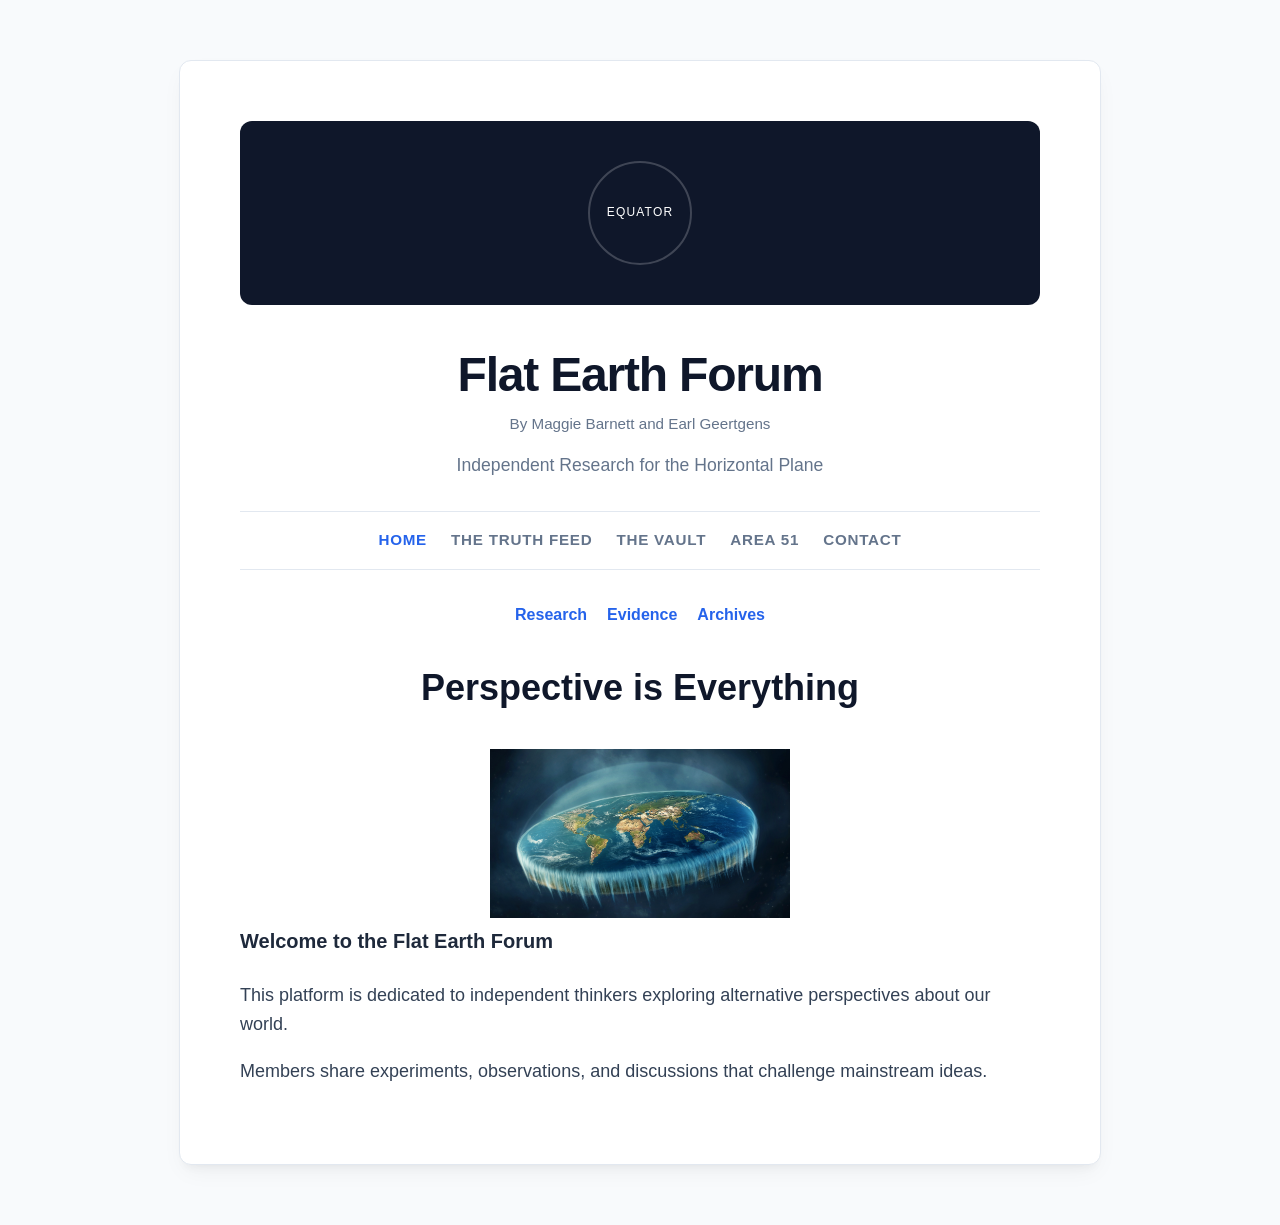
<file: index.html>
<!DOCTYPE html>
<html lang="en">
<head>
<meta charset="UTF-8">
<meta name="viewport" content="width=device-width, initial-scale=1.0">
<title>Flat Earth Forum - Home</title>
<link rel="stylesheet" href="Style.css">
</head>

<body>
<div class="page-wrapper">
<div class="content-box">

<div class="header-image-black">
<div class="disk-graphic">Equator</div>
</div>

<h1 class="site-title">Flat Earth Forum</h1>
<span class="author-line">By Maggie Barnett and Earl Geertgens</span>
<span class="tagline">Independent Research for the Horizontal Plane</span>

<nav class="main-nav">
<a href="index.html" class="nav-link active-link">HOME</a>
<a href="feed.html" class="nav-link">The Truth Feed</a>
<a href="vault.html" class="nav-link">The Vault</a>
<a href="area51.html" class="nav-link">AREA 51</a>
<a href="contact.html" class="nav-link">Contact</a>
</nav>

<nav class="sub-nav">
<a href="#">Research</a>
<a href="#">Evidence</a>
<a href="#">Archives</a>
</nav>

<h2 class="section-heading">Perspective is Everything</h2>

<img src="earth1.jpg"
onmouseover="this.src='earth2.jpg'"
onmouseout="this.src='earth1.jpg'"
alt="Flat Earth" width="300">

<div class="body-text">
<span class="highlight">Welcome to the Flat Earth Forum</span>

<p>This platform is dedicated to independent thinkers exploring alternative perspectives about our world.</p>
<p>Members share experiments, observations, and discussions that challenge mainstream ideas.</p>
</div>

</div>
</div>
</body>
</html>
</file>
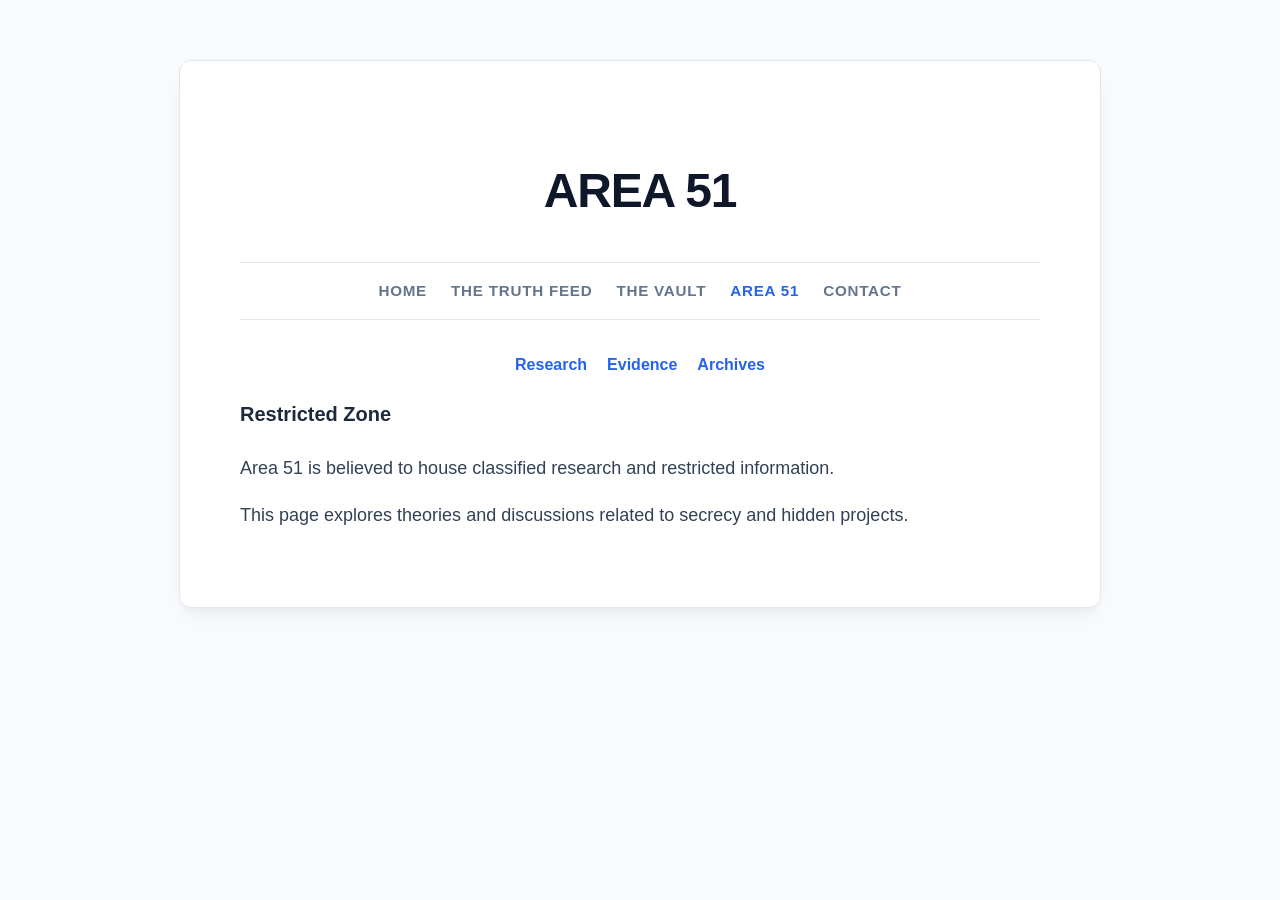
<file: area51.html>
<!DOCTYPE html>
<html lang="en">
<head>
<meta charset="UTF-8">
<meta name="viewport" content="width=device-width, initial-scale=1.0">
<title>Area 51</title>
<link rel="stylesheet" href="Style.css">
</head>

<body>
<div class="page-wrapper">
<div class="content-box">

<h1 class="site-title">AREA 51</h1>

<nav class="main-nav">
<a href="index.html" class="nav-link">HOME</a>
<a href="feed.html" class="nav-link">The Truth Feed</a>
<a href="vault.html" class="nav-link">The Vault</a>
<a href="area51.html" class="nav-link active-link">AREA 51</a>
<a href="contact.html" class="nav-link">Contact</a>
</nav>

<nav class="sub-nav">
<a href="#">Research</a>
<a href="#">Evidence</a>
<a href="#">Archives</a>
</nav>

<div class="body-text">
<span class="highlight">Restricted Zone</span>

<p>Area 51 is believed to house classified research and restricted information.</p>
<p>This page explores theories and discussions related to secrecy and hidden projects.</p>
</div>

</div>
</div>
</body>
</html>
</file>
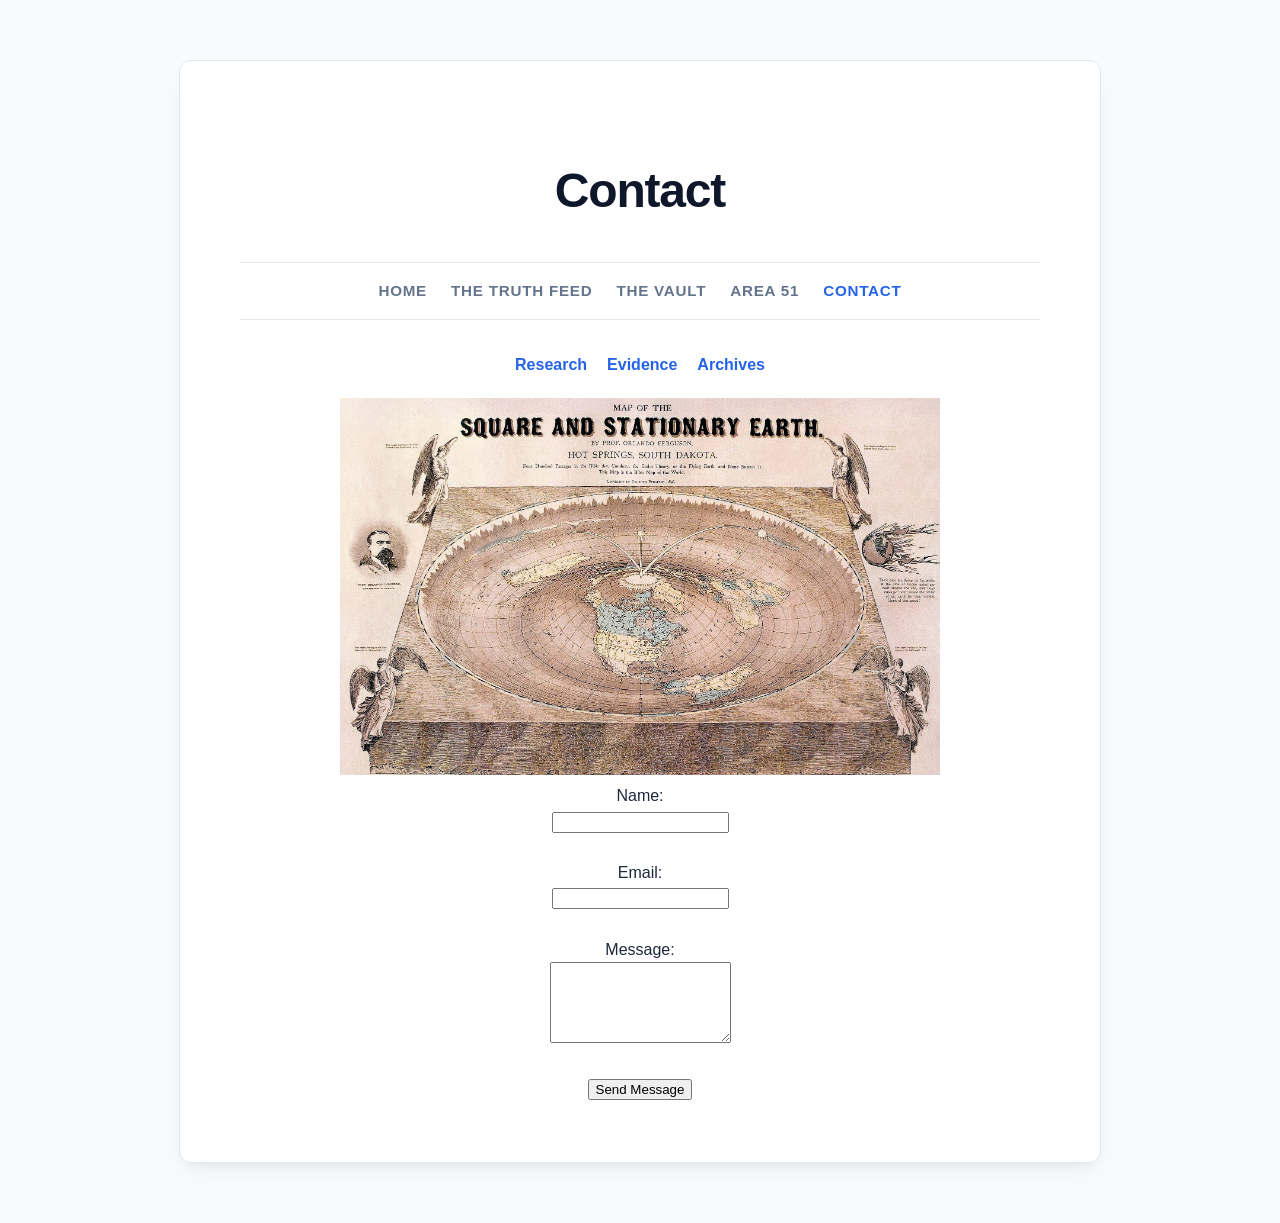
<file: contact.html>
<!DOCTYPE html>
<html lang="en">
<head>
<meta charset="UTF-8">
<meta name="viewport" content="width=device-width, initial-scale=1.0">
<title>Contact</title>
<link rel="stylesheet" href="Style.css">
</head>

<body>
<div class="page-wrapper">
<div class="content-box">

<h1 class="site-title">Contact</h1>

<nav class="main-nav">
<a href="index.html" class="nav-link">HOME</a>
<a href="feed.html" class="nav-link">The Truth Feed</a>
<a href="vault.html" class="nav-link">The Vault</a>
<a href="area51.html" class="nav-link">AREA 51</a>
<a href="contact.html" class="nav-link active-link">Contact</a>
</nav>

<nav class="sub-nav">
<a href="#">Research</a>
<a href="#">Evidence</a>
<a href="#">Archives</a>
</nav>

<img src="map.jpg" usemap="#map" width="600">

<map name="map">
<area shape="rect" coords="0,0,200,200" href="feed.html">
<area shape="rect" coords="200,0,400,200" href="vault.html">
<area shape="rect" coords="400,0,600,200" href="area51.html">
</map>


<form onsubmit="showMessage(event)">
    
<label>Name:</label><br>
<input type="text" required><br><br>

<label>Email:</label><br>
<input type="email" required><br><br>

<label>Message:</label><br>
<textarea rows="5" required></textarea><br><br>

<button type="submit">Send Message</button>

</form>

<p id="confirmation" style="display:none; color:green; margin-top:10px;">
Message sent successfully!
</p>

</div>

<script>
function showMessage(event){
event.preventDefault();
document.getElementById("confirmation").style.display = "block";
}
</script>

</div>
</div>
</body>
</html>
</file>
<file: Style.css>
/* Modern, Elegant CSS for Flat Earth Forum */

:root {
    --bg-color: #f8fafc;
    --card-bg: #ffffff;
    --accent-color: #2563eb;
    --text-main: #1e293b;
    --text-muted: #64748b;
    --border-color: #e2e8f0;
    --area51-accent: #dc2626;
}

body, html {
    margin: 0;
    padding: 0;
    min-height: 100%;
    background-color: var(--bg-color);
    font-family: 'Inter', -apple-system, BlinkMacSystemFont, "Segoe UI", Roboto, sans-serif;
    color: var(--text-main);
    line-height: 1.6;
}

.page-wrapper {
    display: flex;
    justify-content: center;
    padding: 60px 20px;
}

/* Elegant Card Container */
.content-box {
    background: var(--card-bg);
    width: 100%;
    max-width: 800px;
    border-radius: 12px;
    padding: 60px;
    text-align: center;
    box-shadow: 0 10px 25px -5px rgba(0, 0, 0, 0.05), 0 8px 10px -6px rgba(0, 0, 0, 0.05);
    border: 1px solid var(--border-color);
}

/* Typography */
.site-title { 
    font-size: 3rem; 
    font-weight: 800; 
    letter-spacing: -0.025em;
    margin-bottom: 0.5rem;
    color: #0f172a;
}
.tagline { 
    color: var(--text-muted);
    font-size: 1.1rem; 
    margin-bottom: 2rem;
    display: block;
    font-weight: 500;
}
.section-heading { 
    font-size: 2.25rem; 
    font-weight: 700; 
    margin: 2rem 0;
    color: #0f172a;
}
.section-heading-sm { 
    font-size: 1.5rem; 
    font-weight: 600; 
    margin: 1.5rem 0;
}

.body-text { 
    text-align: left; 
    font-size: 1.125rem;
    color: #334155;
}
.highlight { 
    font-size: 1.25rem;
    font-weight: 600;
    color: var(--text-main);
    margin-bottom: 1.5rem;
    display: block;
}

/* Navigation - Clean and Subtle */
.main-nav {
    display: flex;
    justify-content: center;
    gap: 1.5rem;
    margin: 2rem 0;
    padding: 1rem 0;
    border-top: 1px solid var(--border-color);
    border-bottom: 1px solid var(--border-color);
}

.nav-link {
    color: var(--text-muted);
    font-weight: 600;
    text-decoration: none;
    font-size: 0.95rem;
    transition: color 0.2s;
    text-transform: uppercase;
    letter-spacing: 0.05em;
}

.nav-link:hover {
    color: var(--accent-color);
}

.active-link {
    color: var(--accent-color);
}

.active-area51 {
    color: var(--area51-accent);
}

/* Page Specifics */
.sub-header {
    display: flex;
    justify-content: space-between;
    align-items: center;
    margin-bottom: 2rem;
}

.banner-yellow {
    background-color: #fefce8;
    border: 1px solid #fef08a;
    color: #854d0e;
    padding: 1rem;
    border-radius: 8px;
    font-weight: 700;
    font-size: 1.1rem;
    margin-bottom: 2.5rem;
}

.post { 
    text-align: left; 
    margin-bottom: 2rem; 
    padding: 1.5rem;
    background: #f8fafc;
    border-radius: 8px;
}
.user { font-weight: 700; color: var(--text-main); display: block; margin-bottom: 0.25rem; }
.quote { font-style: italic; color: #475569; }

.vault-box {
    background: #f1f5f9;
    padding: 2.5rem;
    border-radius: 8px;
    font-size: 1.1rem;
    line-height: 1.8;
}

.area51-title {
    color: var(--area51-accent);
    font-size: 2.5rem;
    font-weight: 800;
    margin-bottom: 1.5rem;
}

/* Graphics - Modern Minimalist */
.header-image-black { 
    background: #0f172a; 
    border-radius: 12px;
    padding: 40px; 
    margin-bottom: 2rem;
}
.disk-graphic {
    width: 100px; 
    height: 100px; 
    border: 2px solid rgba(255,255,255,0.2); 
    border-radius: 50%;
    margin: 0 auto; 
    display: flex; 
    align-items: center; 
    justify-content: center;
    color: white;
    font-size: 0.75rem;
    text-transform: uppercase;
    letter-spacing: 0.1em;
}

.vault-image-gray { 
    background: #f1f5f9; 
    border-radius: 50%;
    padding: 50px; 
    display: inline-block; 
    margin-bottom: 2rem;
}
.safe-icon { 
    width: 60px; 
    height: 60px; 
    border: 3px solid var(--text-muted); 
    border-radius: 50%; 
    margin: 0 auto;
    background: white;
}

.ufo-container { padding: 40px; }
.tractor-beam {
    width: 80px;
    height: 120px;
    background: linear-gradient(to bottom, rgba(59, 130, 246, 0.2), transparent);
    clip-path: polygon(20% 0%, 80% 0%, 100% 100%, 0% 100%);
    margin: 10px auto;
}
.sub-nav{
display:flex;
justify-content:center;
gap:20px;
margin-top:10px;
margin-bottom:20px;
}

.sub-nav a{
text-decoration:none;
font-weight:bold;
color:#2563eb;
}

.sub-nav a:hover{
text-decoration:underline;
}
.sub-nav{
display:flex;
justify-content:center;
gap:20px;
margin-top:10px;
margin-bottom:20px;
}

.sub-nav a{
text-decoration:none;
font-weight:bold;
color:#2563eb;
}

.sub-nav a:hover{
text-decoration:underline;
}
.author-line{
display:block;
margin-top:-10px;
margin-bottom:15px;
color:#64748b;
font-size:0.95rem;
}
</file>
